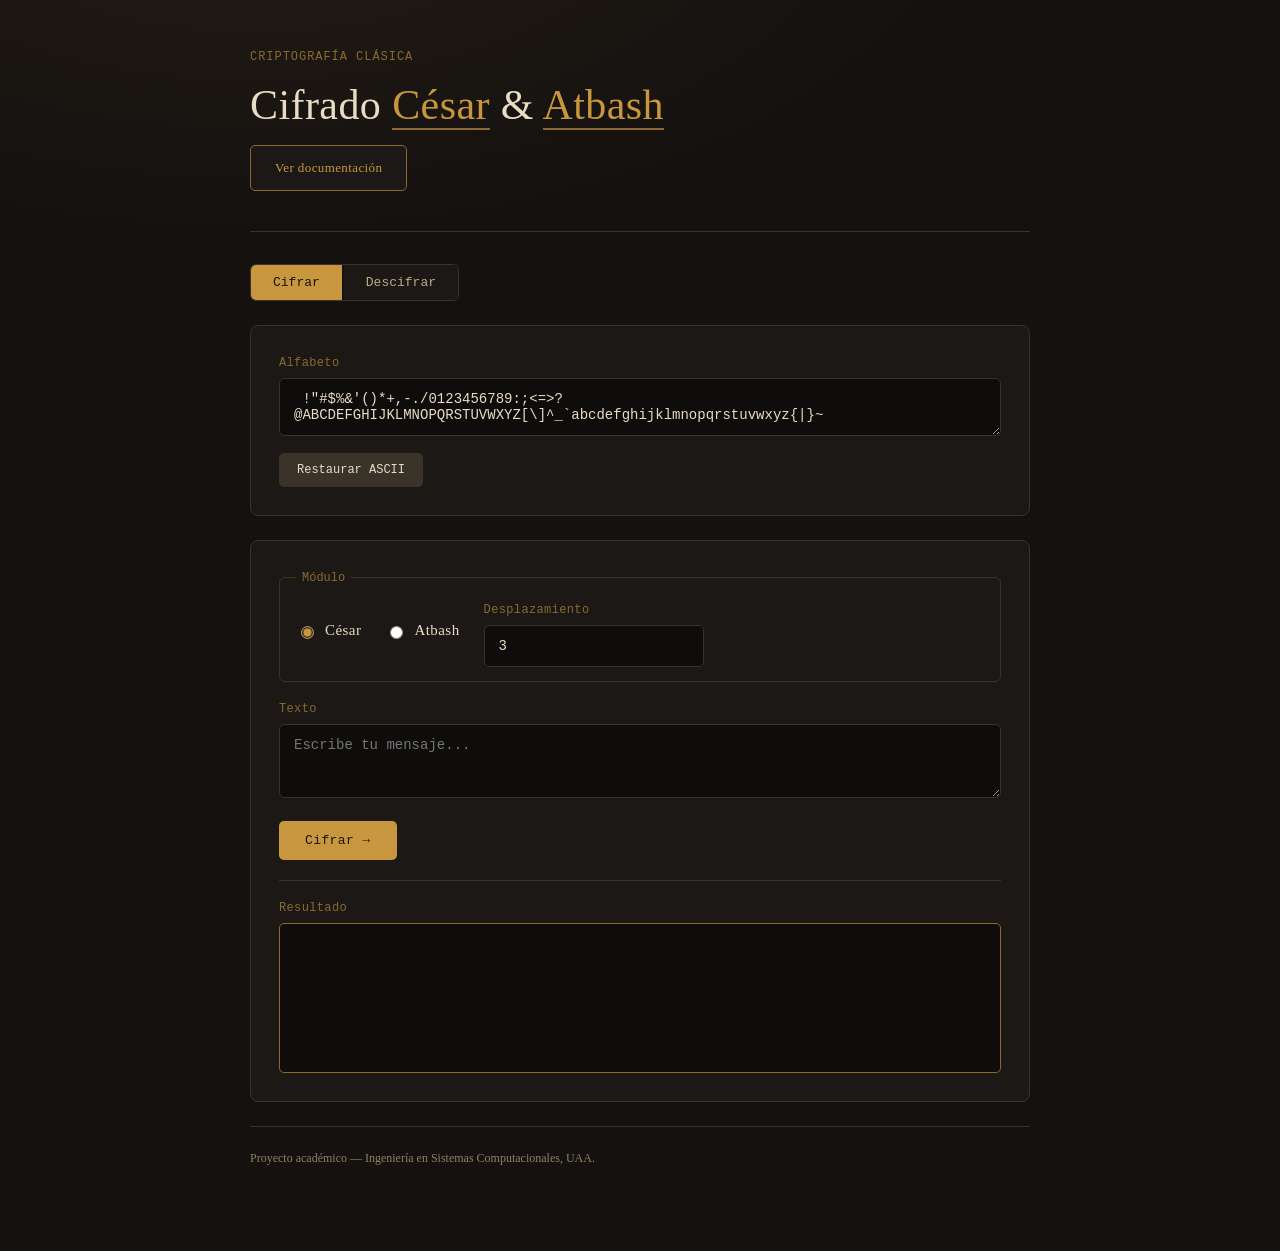
<file: index.html>
<!DOCTYPE html>
<html lang="es">
<head>
<meta charset="UTF-8">
<meta name="viewport" content="width=device-width, initial-scale=1.0">
<title>Al-Kindi · Cifrado César / Atbash</title>
<link rel="stylesheet" href="./style.css">
</head>
<body>
<div class="wrap">

  <header>
    <p class="kicker">CRIPTOGRAFÍA CLÁSICA</p>
    <h1>Cifrado <em>César</em> &amp; <em>Atbash</em></h1>
    <p style="margin-top:8px;">
      <a href="./documentacion.html" class="ghost" id="btn-doc">Ver documentación</a>
    </p>
  </header>

  <div class="tabs">
    <button class="tab active" data-tab="cifrar">Cifrar</button>
    <button class="tab" data-tab="descifrar">Descifrar</button>
  </div>

  <!-- Alfabeto: compartido por ambos modos -->
  <div class="panel">
    <label for="alphabet">Alfabeto</label>
    <textarea id="alphabet" rows="2"></textarea>
    <button class="ghost" id="resetAlphabet" type="button">Restaurar ASCII</button>
  </div>

  <!-- MODO CIFRAR -->
  <section id="panel-cifrar" class="panel">
    <fieldset>
      <legend>Módulo</legend>
      <div class="method-row">
        <label class="opt"><input type="radio" name="metodoC" value="cesar" checked> César</label>
        <label class="opt"><input type="radio" name="metodoC" value="atbash"> Atbash</label>
        <div class="field small" id="shiftFieldC">
          <label for="shiftC">Desplazamiento</label>
          <input type="number" id="shiftC" value="3">
        </div>
      </div>
    </fieldset>

    <label for="plain">Texto</label>
    <textarea id="plain" rows="3" placeholder="Escribe tu mensaje..."></textarea>

    <div style="margin-top:16px;">
      <button class="action" id="btnCifrar">Cifrar →</button>
    </div>

    <div class="output">
      <label>Resultado</label>
      <div class="result" id="outCifrar">&nbsp;</div>
    </div>
  </section>


  <section id="panel-descifrar" class="panel" style="display:none;">
    <label for="cipher">Texto cifrado</label>
    <textarea id="cipher" rows="4" placeholder="Pega el texto cifrado..."></textarea>

    <div style="margin-top:10px;">
      <button class="action" id="btnDescifrar">Descifrar →</button>
    </div>

    <div class="output">
      <label>Resultado</label>
      <div class="result" id="outDescifrar">&nbsp;</div>
      <p class="meta" id="metaDescifrar"></p>
    </div>
  </section>

  <footer>
    <p>Proyecto académico — Ingeniería en Sistemas Computacionales, UAA.</p>
  </footer>

</div>
<script src="./script.js"></script>
</body>
</html>
</file>
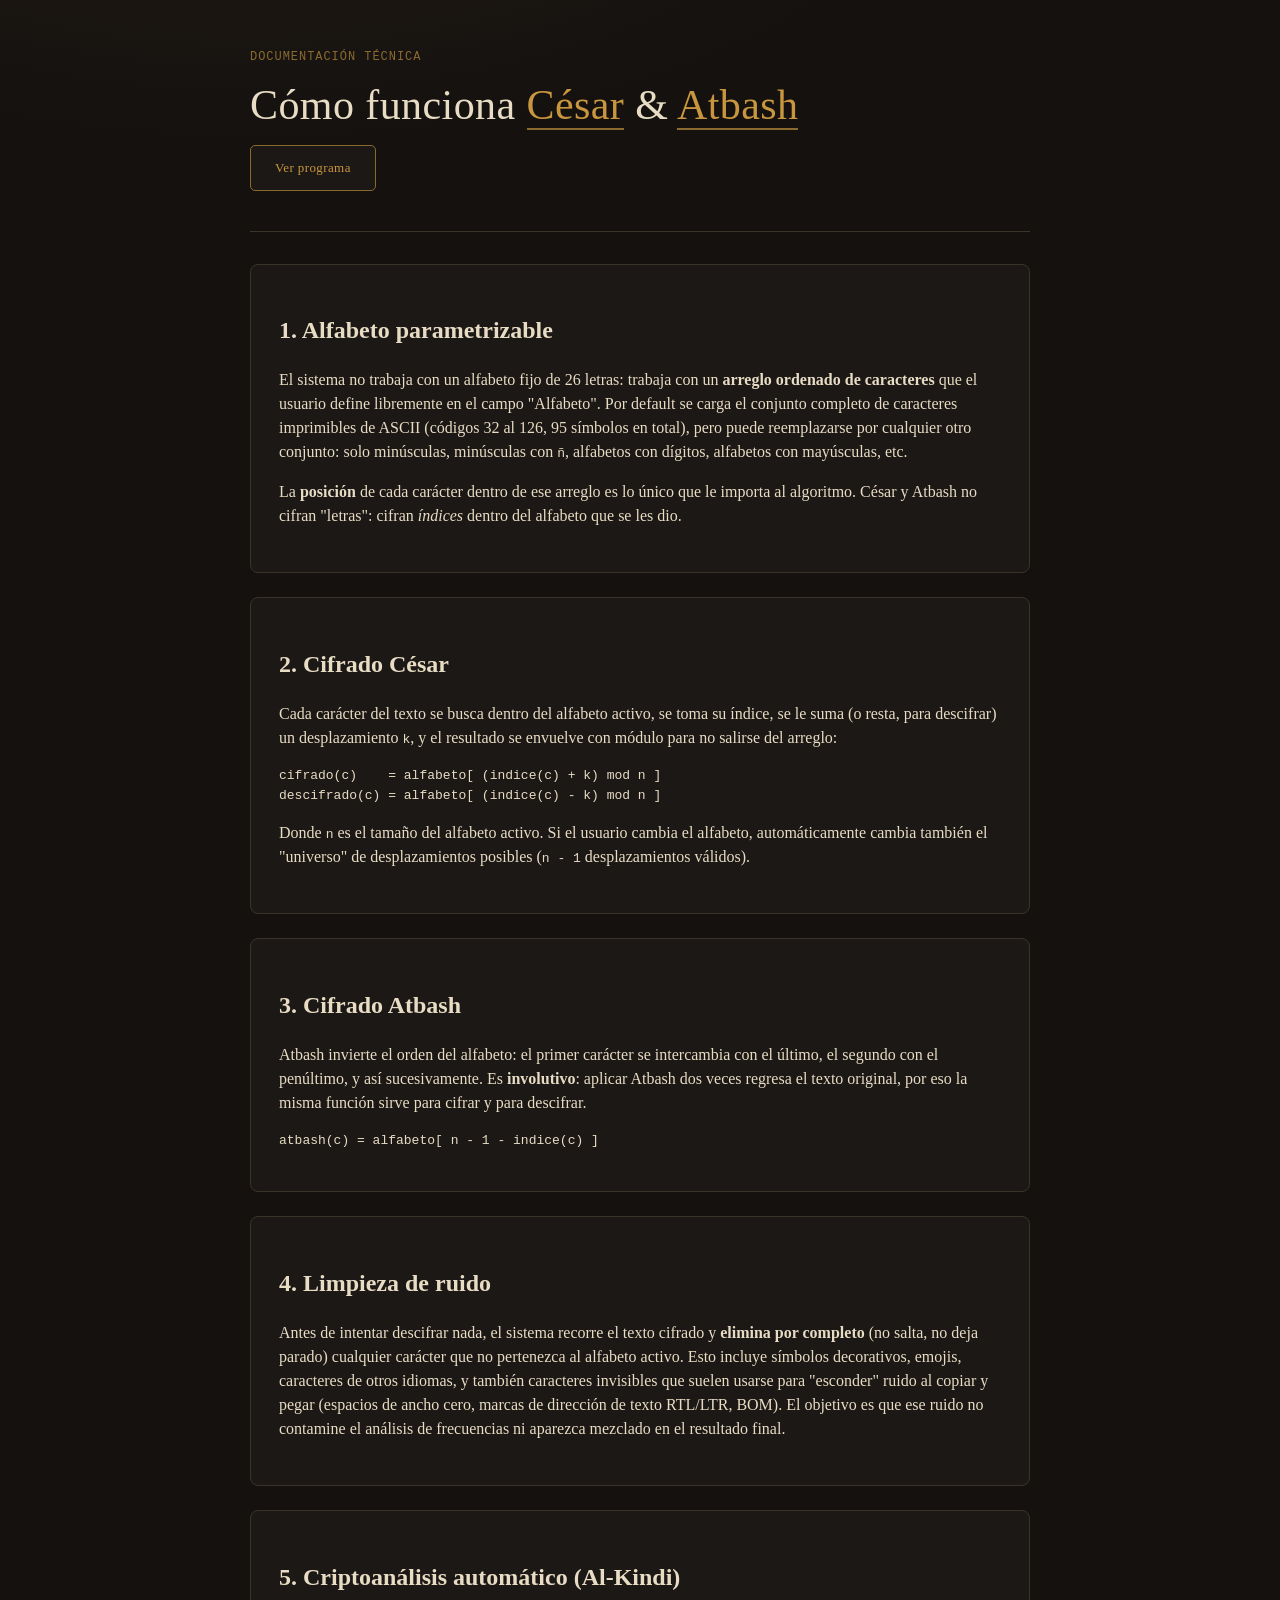
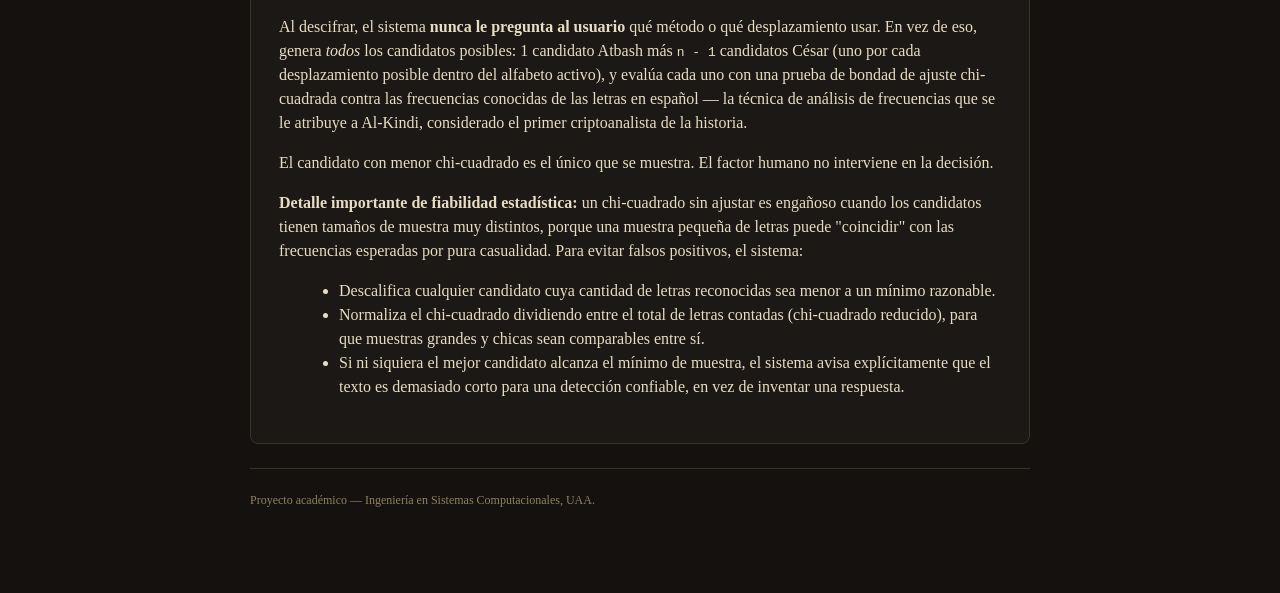
<file: documentacion.html>
<!DOCTYPE html>
<html lang="es">
<head>
<meta charset="UTF-8">
<meta name="viewport" content="width=device-width, initial-scale=1.0">
<title>Documentación · Al-Kindi · Cifrado César / Atbash</title>
<link rel="stylesheet" href="./style.css">
</head>
<body>
<div class="wrap">

  <header>
    <p class="kicker">DOCUMENTACIÓN TÉCNICA</p>
    <h1>Cómo funciona <em>César</em> &amp; <em>Atbash</em></h1>
    <p style="margin-top:8px;">
      <a href="./index.html" class="ghost" id="btn-doc">Ver programa</a>
    </p>
  </header>

  <section class="panel">
    <h2>1. Alfabeto parametrizable</h2>
    <p>
      El sistema no trabaja con un alfabeto fijo de 26 letras: trabaja con un
      <strong>arreglo ordenado de caracteres</strong> que el usuario define
      libremente en el campo "Alfabeto". Por default se carga el conjunto
      completo de caracteres imprimibles de ASCII (códigos 32 al 126, 95
      símbolos en total), pero puede reemplazarse por cualquier otro
      conjunto: solo minúsculas, minúsculas con <code>ñ</code>, alfabetos con
      dígitos, alfabetos con mayúsculas, etc.
    </p>
    <p>
      La <strong>posición</strong> de cada carácter dentro de ese arreglo es
      lo único que le importa al algoritmo. César y Atbash no cifran
      "letras": cifran <em>índices</em> dentro del alfabeto que se les dio.
    </p>
  </section>

  <section class="panel">
    <h2>2. Cifrado César</h2>
    <p>
      Cada carácter del texto se busca dentro del alfabeto activo, se toma
      su índice, se le suma (o resta, para descifrar) un desplazamiento
      <code>k</code>, y el resultado se envuelve con módulo para no salirse
      del arreglo:
    </p>
    <pre style="white-space:pre-wrap;">cifrado(c)    = alfabeto[ (indice(c) + k) mod n ]
descifrado(c) = alfabeto[ (indice(c) - k) mod n ]</pre>
    <p>
      Donde <code>n</code> es el tamaño del alfabeto activo. Si el usuario
      cambia el alfabeto, automáticamente cambia también el "universo" de
      desplazamientos posibles (<code>n - 1</code> desplazamientos válidos).
    </p>
  </section>

  <section class="panel">
    <h2>3. Cifrado Atbash</h2>
    <p>
      Atbash invierte el orden del alfabeto: el primer carácter se
      intercambia con el último, el segundo con el penúltimo, y así
      sucesivamente. Es <strong>involutivo</strong>: aplicar Atbash dos
      veces regresa el texto original, por eso la misma función sirve para
      cifrar y para descifrar.
    </p>
    <pre style="white-space:pre-wrap;">atbash(c) = alfabeto[ n - 1 - indice(c) ]</pre>
  </section>

  <section class="panel">
    <h2>4. Limpieza de ruido</h2>
    <p>
      Antes de intentar descifrar nada, el sistema recorre el texto cifrado
      y <strong>elimina por completo</strong> (no salta, no deja parado)
      cualquier carácter que no pertenezca al alfabeto activo. Esto incluye
      símbolos decorativos, emojis, caracteres de otros idiomas, y también
      caracteres invisibles que suelen usarse para "esconder" ruido al
      copiar y pegar (espacios de ancho cero, marcas de dirección de texto
      RTL/LTR, BOM). El objetivo es que ese ruido no contamine el análisis
      de frecuencias ni aparezca mezclado en el resultado final.
    </p>
  </section>

  <section class="panel">
    <h2>5. Criptoanálisis automático (Al-Kindi)</h2>
    <p>
      Al descifrar, el sistema <strong>nunca le pregunta al usuario</strong>
      qué método o qué desplazamiento usar. En vez de eso, genera
      <em>todos</em> los candidatos posibles: 1 candidato Atbash más
      <code>n - 1</code> candidatos César (uno por cada desplazamiento
      posible dentro del alfabeto activo), y evalúa cada uno con una prueba
      de bondad de ajuste chi-cuadrada contra las frecuencias conocidas de
      las letras en español — la técnica de análisis de frecuencias que se
      le atribuye a Al-Kindi, considerado el primer criptoanalista de la
      historia.
    </p>
    <p>
      El candidato con menor chi-cuadrado es el único que se muestra. El
      factor humano no interviene en la decisión.
    </p>
    <p>
      <strong>Detalle importante de fiabilidad estadística:</strong> un
      chi-cuadrado sin ajustar es engañoso cuando los candidatos tienen
      tamaños de muestra muy distintos, porque una muestra pequeña de
      letras puede "coincidir" con las frecuencias esperadas por pura
      casualidad. Para evitar falsos positivos, el sistema:
    </p>
    <ul style="margin-left:20px;">
      <li>Descalifica cualquier candidato cuya cantidad de letras reconocidas sea menor a un mínimo razonable.</li>
      <li>Normaliza el chi-cuadrado dividiendo entre el total de letras contadas (chi-cuadrado reducido), para que muestras grandes y chicas sean comparables entre sí.</li>
      <li>Si ni siquiera el mejor candidato alcanza el mínimo de muestra, el sistema avisa explícitamente que el texto es demasiado corto para una detección confiable, en vez de inventar una respuesta.</li>
    </ul>
  </section>

  <footer>
    <p>Proyecto académico — Ingeniería en Sistemas Computacionales, UAA.</p>
  </footer>

</div>
</body>
</html>
</file>
<file: style.css>
:root{
  --bg: #14110f;
  --panel: #1c1815;
  --parchment: #e8dcc4;
  --gold: #c8963e;
  --gold-dim: #8a6a2f;
  --line: #3a332a;
  --mono: 'Courier New', ui-monospace, monospace;
  --serif: Georgia, 'Iowan Old Style', 'Palatino Linotype', serif;
}
*{box-sizing:border-box;}
body{
  margin:0;
  background:
    radial-gradient(1200px 600px at 20% -10%, #241d16 0%, transparent 60%),
    var(--bg);
  color: var(--parchment);
  font-family: var(--serif);
  line-height:1.5;
}
.wrap{max-width:820px;margin:0 auto;padding:48px 20px 80px;}
header{border-bottom:1px solid var(--line);padding-bottom:24px;margin-bottom:32px;}
.kicker{font-family:var(--mono);font-size:12px;letter-spacing:.08em;color:var(--gold-dim);margin:0 0 8px;}
h1{
  font-size:clamp(28px,5vw,42px);
  margin:0 0 8px;
  color:var(--parchment);
  font-weight:400;
  letter-spacing:.01em;
}
h1 em{color:var(--gold);font-style:normal;border-bottom:2px solid var(--gold-dim);}
.sub{color:#b7a988;font-size:15px;max-width:60ch;}
.arabic{font-size:15px;color:var(--gold-dim);}

.tabs{display:flex;gap:2px;margin-bottom:24px;border:1px solid var(--line);border-radius:6px;overflow:hidden;width:fit-content;}
.tab{
  padding:10px 22px;background:var(--panel);color:#b7a988;
  font-family:var(--mono);font-size:13px;cursor:pointer;border:none;
  transition:background .15s ease, color .15s ease;
}
.tab.active{background:var(--gold);color:#1a1409;}

.panel{
  background:var(--panel);
  border:1px solid var(--line);
  border-radius:8px;
  padding:28px;
  margin-bottom:24px;
}
label{display:block;font-family:var(--mono);font-size:12px;color:var(--gold-dim);margin-bottom:6px;letter-spacing:.03em;}
textarea, input[type=text], input[type=number]{
  width:100%;
  background:#0f0d0b;
  border:1px solid var(--line);
  color:var(--parchment);
  padding:12px 14px;
  border-radius:5px;
  font-family:var(--mono);
  font-size:14px;
  resize:vertical;
}
textarea:focus, input:focus{outline:2px solid var(--gold-dim);outline-offset:1px;}
.row{display:flex;gap:16px;flex-wrap:wrap;margin-bottom:18px;}
.field{flex:1;min-width:220px;}
.field.small{max-width:160px;}
.hint{font-size:12px;color:#8f8163;margin-top:6px;}

fieldset{border:1px solid var(--line);border-radius:6px;padding:14px 16px;margin:0 0 18px;}
legend{font-family:var(--mono);font-size:12px;color:var(--gold-dim);padding:0 6px;}
.method-row{display:flex;gap:24px;align-items:center;flex-wrap:wrap;}
.method-row label.opt{display:flex;align-items:center;gap:8px;font-family:var(--serif);font-size:15px;color:var(--parchment);cursor:pointer;}
.method-row input[type=radio]{accent-color:var(--gold);}

button.action{
  background:var(--gold);
  color:#1a1409;
  border:none;
  padding:12px 26px;
  font-family:var(--mono);
  font-size:13px;
  letter-spacing:.03em;
  border-radius:5px;
  cursor:pointer;
  transition:transform .1s ease, background .15s ease;
}
button.action:hover{background:#d9a750;}
button.action:active{transform:translateY(1px);}

button.ghost{
  background:var(--line);
  color:var(--parchment);
  border:none;
  padding:10px 18px;
  font-family:var(--mono);
  font-size:12px;
  border-radius:5px;
  cursor:pointer;
  margin-top:10px;
}

.output{
  margin-top:20px;
  border-top:1px solid var(--line);
  padding-top:18px;
}
.output .result{
  font-family:var(--mono);
  font-size:16px;
  background:#0f0d0b;
  border:1px solid var(--gold-dim);
  border-radius:5px;
  padding:16px;
  color:var(--gold);
  white-space:pre-wrap;
  word-break:break-word;
  min-height:150px;
}
.meta{font-family:var(--mono);font-size:12px;color:#8f8163;margin-top:8px;}
.meta b{color:var(--gold-dim);}

footer{border-top:1px solid var(--line);padding-top:18px;margin-top:12px;font-size:12px;color:#8f8163;}
footer p{margin:4px 0;}

#btn-doc {
  text-decoration: none;
  display: inline-block;
  background: var(--panel);
  color: var(--gold);
  border: 1px solid var(--gold-dim);
  padding: 12px 24px;
  font-size: 13px;
  letter-spacing: 0.03em;
  border-radius: 5px;
  transition: background 0.15s ease, border-color 0.15s ease, color 0.15s ease;
}

#btn-doc:hover {
  background: #1f1b17;
  border-color: var(--gold);
  color: var(--parchment);
}
</file>
